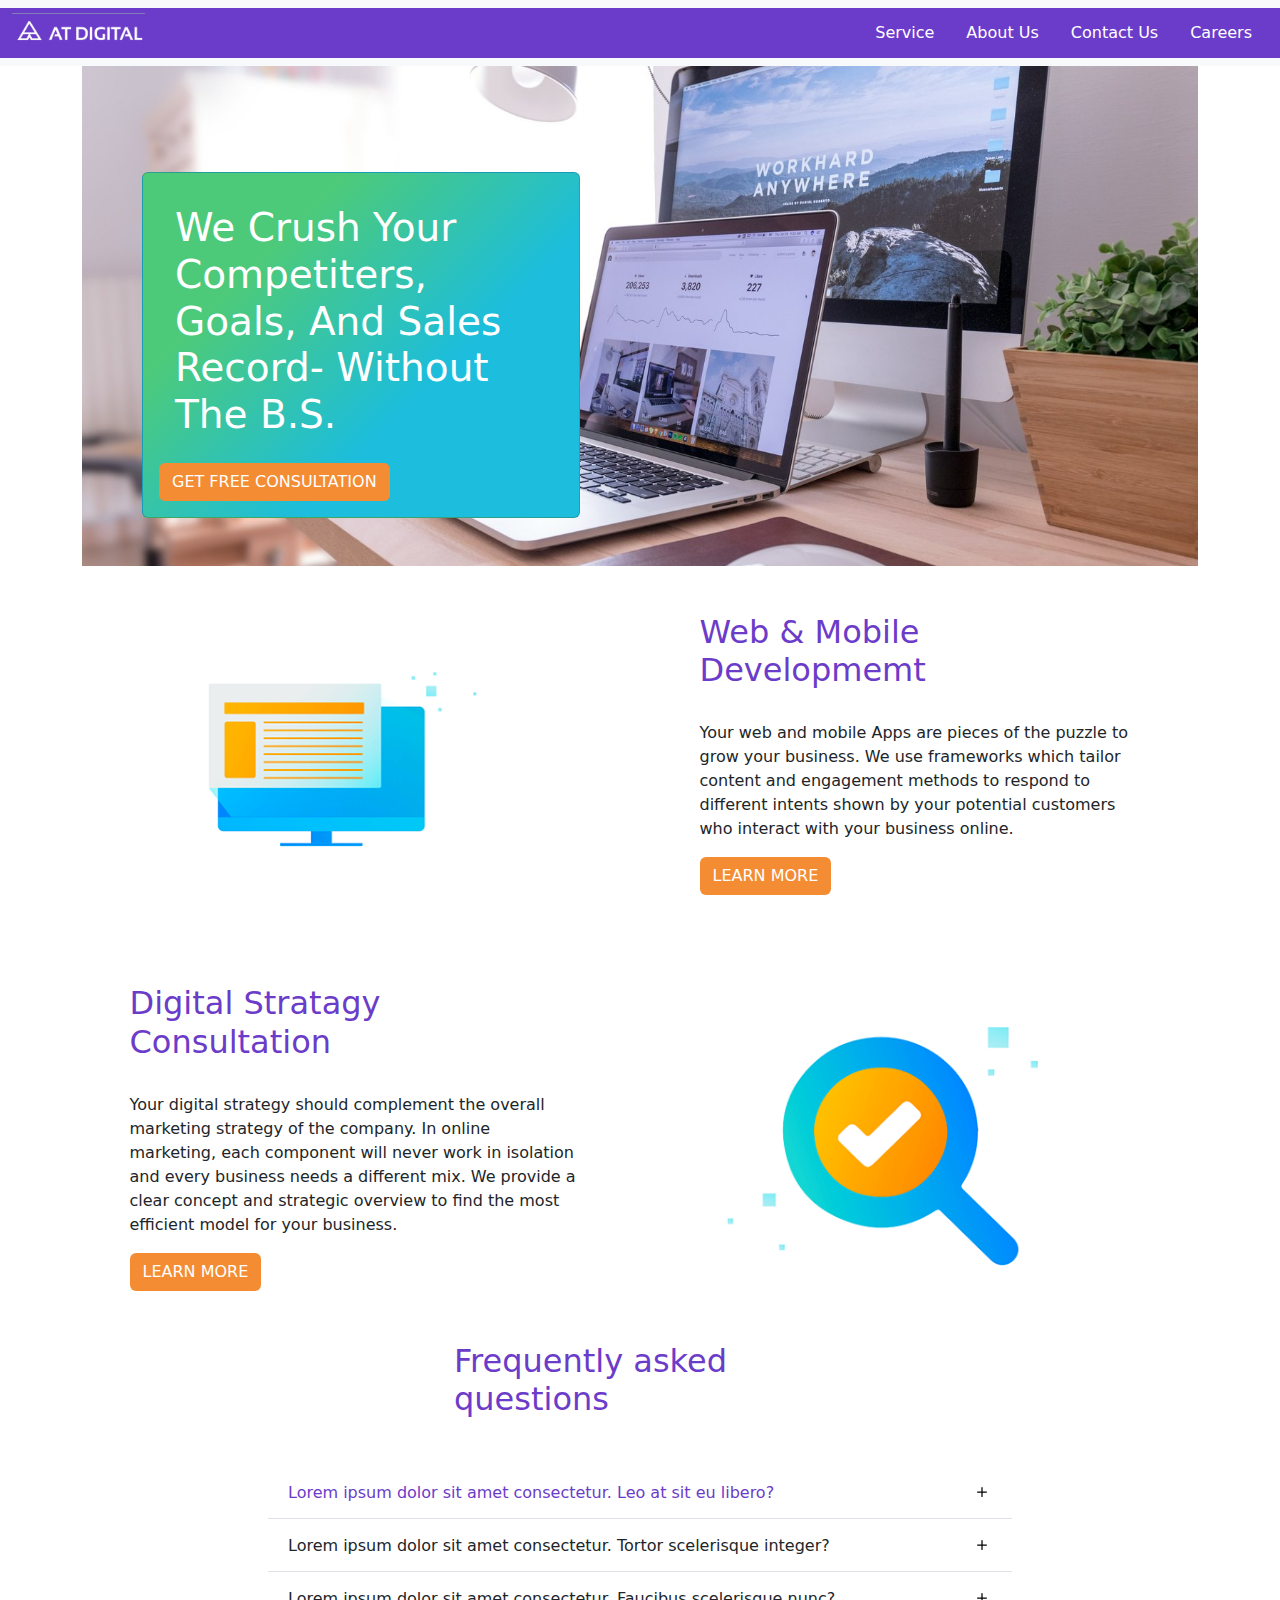
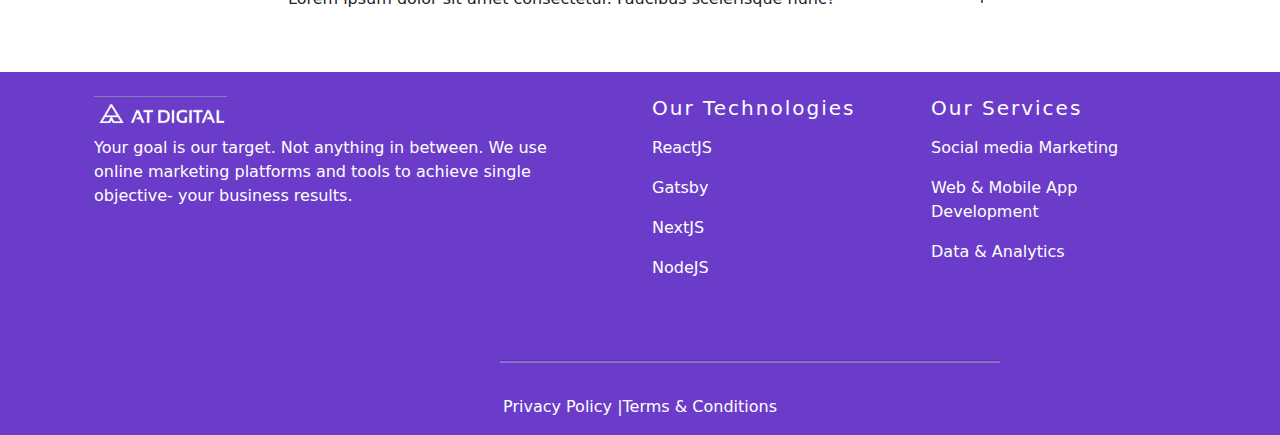
<file: index.html>
<!DOCTYPE html>
<html lang="en">

<head>
    <meta charset="UTF-8">
    <meta name="viewport" content="width=device-width, initial-scale=1.0">
    <title>Document</title>

    <link href="https://cdn.jsdelivr.net/npm/bootstrap@5.3.3/dist/css/bootstrap.min.css" rel="stylesheet"
        integrity="sha384-QWTKZyjpPEjISv5WaRU9OFeRpok6YctnYmDr5pNlyT2bRjXh0JMhjY6hW+ALEwIH" crossorigin="anonymous">
    <link rel="stylesheet" href="https://cdn.jsdelivr.net/npm/bootstrap-icons@1.11.3/font/bootstrap-icons.min.css">
    <link rel="stylesheet" href="style.css">

</head>

<body>
    <nav class="navbar bg-body-tertiary ">
        <div style="background-color: #6B3CC9;" class="container-fluid">
            <a class="navbar-brand">
                <img class="Logo" src="Images/Logo2.png" height="40px">
            </a>
            <nav class="nav">
                <a style="color: white;" class="nav-link" href="index2.html">Service</a>
                <a style="color: white;" class="nav-link" href="#">About Us</a>
                <a style="color: white;" class="nav-link" href="#">Contact Us</a>
                <a style="color: white;" class="nav-link disabled" aria-disabled="true">Careers</a>
            </nav>
        </div>
    </nav>



    <div  class="container  ">
        <div class="col-lg-12 col-xs-12 col-md-12 col-xl-12 col-xxl-12 col-sm-12 img-fluid  "
            style="background-image: url(Images/img1.jpg); background-size:cover; background-position:center ; height: 500px; display: flex; flex-direction: column; justify-content: flex-end; ">
            <div class="container-fluid">
                <div class="row">
                    <div class="col-lg-6  bg-image ">
                        <div style=" background-image: linear-gradient(315deg, #1cbddd 36%, #4dca79 74%); "
                            class="card m-5">
                            <div class="card-body">
                                <h5 class="card-body  " style="color: white; font-weight:500 ; font-size: 39px;">We
                                    Crush Your Competiters, Goals, And Sales Record- Without
                                    The B.S.
                                    <br>
                                </h5>
                                <button type="button" class="btn" style="background-color: #f48c34; color: white;">
                                    GET FREE CONSULTATION
                                </button>
                            </div>
                        </div>
                    </div>
                </div>
            </div>
        </div>

    </div>

    <div class="container ">
        <div class="row row-cols-lg-12 row-cols-md-12 ">
            <div class="col-sm-12 col-md-5 col-lg-5 col-xl-5  m-auto  ">
                <img src="Images/MONITER.png" class="col-lg-10 col-md-10 col-sm-10 col-xs-10  " alt="">
            </div>
            <div class="col-xs-12 col-sm-12 col-md-5 col-lg-5 col-xl-5 m-auto  ">
                <h2 style="color: #6B3CC9;">Web & Mobile Developmemt</h2><br>
                <p>Your web and mobile Apps are pieces of the puzzle to grow your business. We use frameworks which
                    tailor content and engagement
                    methods to respond to different intents shown by your potential customers who interact with your
                    business online.
                </p>
                <button class="btn" style="background-color: #f48c34; color: white;">LEARN MORE</button>
            </div>
        </div>
    </div>



    <div class="container ">
        <div class="row">
            <div class="col-5 m-auto  ">

                <h2 style="color: #6B3CC9;">Digital Stratagy Consultation </h2><br>
                <p>Your digital strategy should complement the overall marketing strategy of the company. In online
                    marketing, each component will never work in isolation and every business needs a different mix.
                    We provide a clear concept and strategic overview to find the most efficient model for your
                    business.
                </p>
                <button class="btn" style="background-color: #f48c34; color: white;">LEARN MORE</button>
            </div>


            <div class="col-5 m-auto  ">
                <img src="Images/SCOPE.png" class="col-10 m-2 " alt="">
            </div>

        </div>
    </div>

    <div class="container mt-2 ">
        <h2 class=" col-4 m-auto mb-5" style="color: #6B3CC9;">Frequently asked questions</h2>
        <div class="accordion accordion-flush col-8 m-auto mb-5" id="accordionFlushExample">
            <div class="accordion-item">
                <h2 class="accordion-header">
                    <button class="accordion-button collapsed" type="button" data-bs-toggle="collapse"
                        data-bs-target="#flush-collapseOne" aria-expanded="false" aria-controls="flush-collapseOne"
                        style="color: #6B3CC9;">
                        Lorem ipsum dolor sit amet consectetur. Leo at sit eu libero?
                    </button>
                </h2>
                <div id="flush-collapseOne" class="accordion-collapse collapse" data-bs-parent="#accordionFlushExample"
                    style="color: #6F6C90;
                ;">
                    <div class="accordion-body">Lorem ipsum dolor sit amet consectetur. Faucibus commodo suscipit id
                        ipsum.
                        Elementum ultrices nulla faucibus odio est sed aliquam. Sapien massa morbi risus sagittis tortor
                        integer..</div>
                </div>
            </div>


            <div class="accordion-item">
                <h2 class="accordion-header">
                    <button class="accordion-button collapsed" type="button" data-bs-toggle="collapse"
                        data-bs-target="#flush-collapseTwo" aria-expanded="false" aria-controls="flush-collapseTwo">
                        Lorem ipsum dolor sit amet consectetur. Tortor scelerisque integer?
                    </button>
                </h2>
                <div id="flush-collapseTwo" class="accordion-collapse collapse" data-bs-parent="#accordionFlushExample">
                    <div class="accordion-body">Lorem ipsum dolor sit amet consectetur. Faucibus commodo suscipit id
                        ipsum.
                        Elementum ultrices nulla faucibus odio est sed aliquam. Sapien massa morbi risus sagittis tortor
                        integer..</div>
                </div>
            </div>


            <div class="accordion-item">
                <h2 class="accordion-header">
                    <button class="accordion-button collapsed" type="button" data-bs-toggle="collapse"
                        data-bs-target="#flush-collapseThree" aria-expanded="false" aria-controls="flush-collapseThree">
                        Lorem ipsum dolor sit amet consectetur. Faucibus scelerisque nunc?
                    </button>
                </h2>
                <div id="flush-collapseThree" class="accordion-collapse collapse"
                    data-bs-parent="#accordionFlushExample">
                    <div class="accordion-body">Lorem ipsum dolor sit amet consectetur. Faucibus commodo suscipit id
                        ipsum.
                        Elementum ultrices nulla faucibus odio est sed aliquam. Sapien massa morbi risus sagittis tortor
                        integer..</div>
                </div>
            </div>
        </div>
    </div>


    <footer style="background-color: #6B3CC9">
        <div class="container p-4">
            <div class="row">
                <div class="col-lg-6 col-md-12 mb-4">


                    <a class="mb-3">
                        <img class="Logo" src="Images/Logo2.png" height="40px">
                    </a>

                    <p style="color:#FFFFFF;">
                        Your goal is our target. Not anything in between. We use <br>
                        online marketing platforms and tools to achieve single <br>
                        objective- your business results.
                    </p>
                </div>
                <div class="col-lg-3 col-md-6 mb-4">
                    <h5 class="mb-3" style="letter-spacing: 2px; color: #FFFFFF;;">Our Technologies</h5>
                    <ul class="list-unstyled mb-0">
                        <li class="mb-1">
                            <p href="#!" style="color: #FFFFFF;">ReactJS</p>
                        </li>
                        <li class="mb-1">
                            <p href="#!" style="color: #FFFFFF;;">Gatsby</p>
                        </li>
                        <li class="mb-1">
                            <p href="#!" style="color: #FFFFFF;">NextJS</p>
                        </li>
                        <li>
                            <p href="#!" style="color: #FFFFFF;">NodeJS</p>
                        </li>
                    </ul>
                </div>
                <div class="col-lg-3 col-md-6 mb-4">
                    <h5 class="mb-3" style="letter-spacing: 2px; color: #FFFFFF;;">Our Services</h5>
                    <ul class="list-unstyled mb-0">
                        <li class="mb-1">
                            <p href="#!" style="color: #FFFFFF;">Social media Marketing</p>
                        </li>
                        <li class="mb-1">
                            <p href="#!" style="color: #FFFFFF;;">Web & Mobile App Development</p>
                        </li>
                        <li class="mb-1">
                            <p href="#!" style="color: #FFFFFF;">Data & Analytics</p>
                        </li>

                    </ul>
                </div>
            </div>
        </div>

        <div class="margin" style=" margin-left: 500px;">
            <hr width="500px;" color="white" size="5">
        </div>
        <div class="text-center p-3 " style="background-color: #6B3CC9; color: #FFFFFF;">
            Privacy Policy |Terms & Conditions
        </div>

    </footer>


    <script src="https://cdn.jsdelivr.net/npm/bootstrap@5.3.3/dist/js/bootstrap.bundle.min.js"
        integrity="sha384-YvpcrYf0tY3lHB60NNkmXc5s9fDVZLESaAA55NDzOxhy9GkcIdslK1eN7N6jIeHz"
        crossorigin="anonymous"></script>


</body>

</html>
</file>
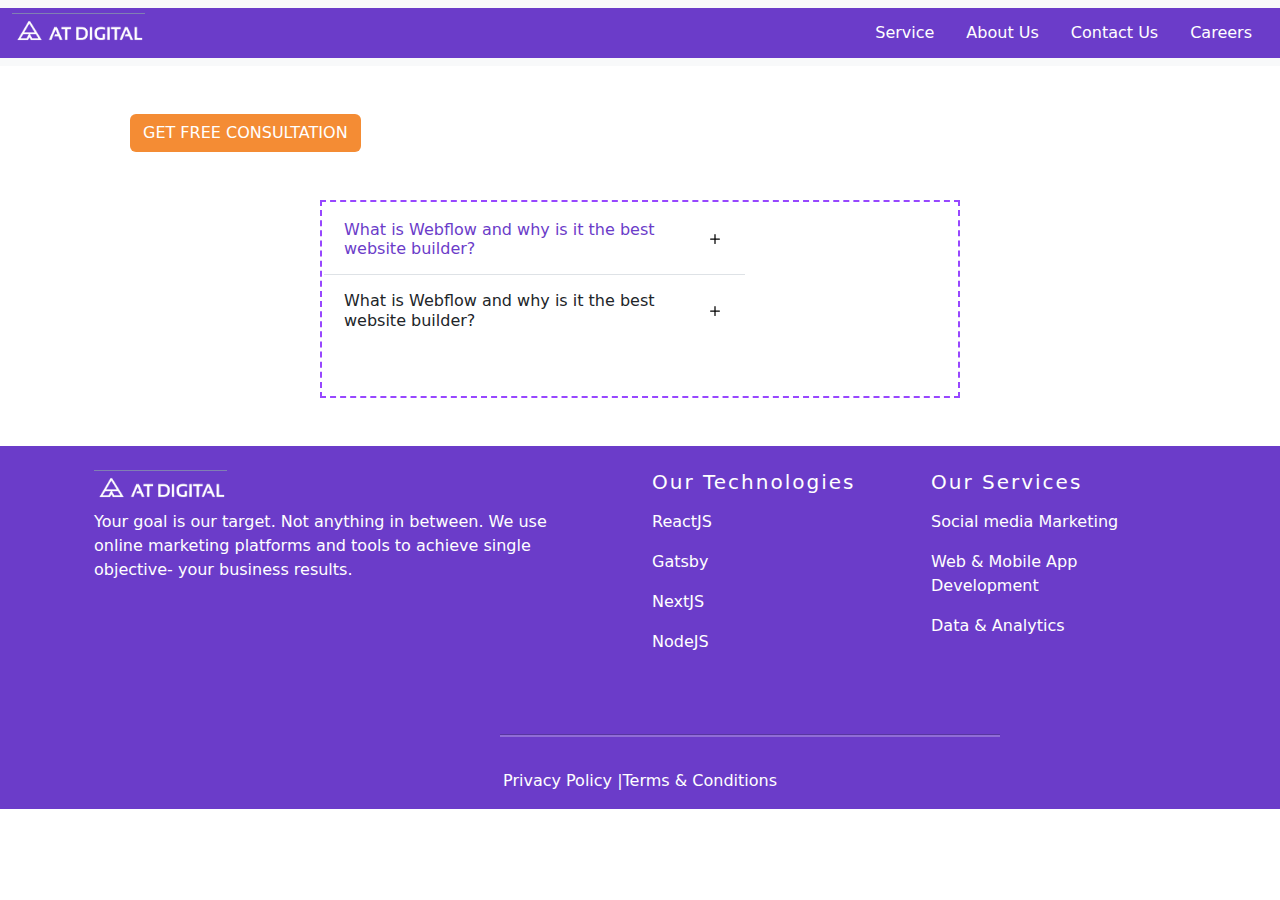
<file: index2.html>
<!DOCTYPE html>
<html lang="en">

<head>
    <meta charset="UTF-8">
    <meta name="viewport" content="width=device-width, initial-scale=1.0">
    <title>Document</title>

    <link href="https://cdn.jsdelivr.net/npm/bootstrap@5.3.3/dist/css/bootstrap.min.css" rel="stylesheet"
        integrity="sha384-QWTKZyjpPEjISv5WaRU9OFeRpok6YctnYmDr5pNlyT2bRjXh0JMhjY6hW+ALEwIH" crossorigin="anonymous">
    <link rel="stylesheet" href="https://cdn.jsdelivr.net/npm/bootstrap-icons@1.11.3/font/bootstrap-icons.min.css">
    <link rel="stylesheet" href="style.css">

</head>

<body>
    <nav class="navbar bg-body-tertiary ">
        <div style="background-color: #6B3CC9;" class="container-fluid">
            <a class="navbar-brand">
                <img class="Logo" src="Images/Logo2.png" height="40px">
            </a>
            <nav class="nav">
                <a style="color: white;" class="nav-link active" aria-current="page" href="#">Service</a>
                <a style="color: white;" class="nav-link" href="#">About Us</a>
                <a style="color: white;" class="nav-link" href="#">Contact Us</a>
                <a style="color: white;" class="nav-link disabled" aria-disabled="true">Careers</a>
            </nav>
        </div>
    </nav>

    <div class="container  ">
        <div class="col-lg-12 col-xs-12 col-md-12 col-xl-12 col-xxl-12 col-sm-12 m-5  ">
            <button type="button" class="btn" style="background-color: #f48c34; color: white;">
                GET FREE CONSULTATION
            </button>
        </div>
    </div>

    <div class="container col-6 mb-5 " style="border: 2px dashed #9747FF; padding: 2px;">

        <div class="accordion accordion-flush col-8 mb-5  " id="accordionFlushExample">
            <div class="accordion-item">
                <h2 class="accordion-header">
                    <button class="accordion-button collapsed" type="button" data-bs-toggle="collapse"
                        data-bs-target="#flush-collapseOne" aria-expanded="false" aria-controls="flush-collapseOne"
                        style="color: #6B3CC9;">
                        What is Webflow and why is it the best website builder?
                    </button>
                </h2>
                <div id="flush-collapseOne" class="accordion-collapse collapse" data-bs-parent="#accordionFlushExample"
                    style="color: #6F6C90;">
                    <div class="accordion-body"> Vitae congue eu consequat ac felis placerat vestibulum lectus mauris ultrices.
                         Cursus sit amet dictum sit amet justo donec enim diam porttitor lacus luctus accumsan tortor posuere. </div>
                </div>
            </div>

            <div class="accordion-item">
                <h2 class="accordion-header">
                    <button class="accordion-button collapsed" type="button" data-bs-toggle="collapse"
                        data-bs-target="#flush-collapseTwo" aria-expanded="false" aria-controls="flush-collapseTwo">
                        What is Webflow and why is it the best website builder?
                    </button>
                </h2>
                <div id="flush-collapseTwo" class="accordion-collapse collapse" data-bs-parent="#accordionFlushExample">
                    <div class="accordion-body"> Vitae congue eu consequat ac felis placerat vestibulum lectus mauris ultrices.
                        Cursus sit amet dictum sit amet justo donec enim diam porttitor lacus luctus accumsan tortor posuere. </div>
                </div>
            </div>

        </div>
    </div>

    <footer style="background-color: #6B3CC9">
        <div class="container p-4">
            <div class="row">
                <div class="col-lg-6 col-md-12 mb-4">
                    <a class="mb-3">
                        <img class="Logo" src="Images/Logo2.png" height="40px">
                    </a>
                    <p style="color:#FFFFFF;">
                        Your goal is our target. Not anything in between. We use <br>
                        online marketing platforms and tools to achieve single <br>
                        objective- your business results.
                    </p>
                </div>
                <div class="col-lg-3 col-md-6 mb-4">
                    <h5 class="mb-3" style="letter-spacing: 2px; color: #FFFFFF;;">Our Technologies</h5>
                    <ul class="list-unstyled mb-0">
                        <li class="mb-1">
                            <p href="#!" style="color: #FFFFFF;">ReactJS</p>
                        </li>
                        <li class="mb-1">
                            <p href="#!" style="color: #FFFFFF;;">Gatsby</p>
                        </li>
                        <li class="mb-1">
                            <p href="#!" style="color: #FFFFFF;">NextJS</p>
                        </li>
                        <li>
                            <p href="#!" style="color: #FFFFFF;">NodeJS</p>
                        </li>
                    </ul>
                </div>
                <div class="col-lg-3 col-md-6 mb-4">
                    <h5 class="mb-3" style="letter-spacing: 2px; color: #FFFFFF;;">Our Services</h5>
                    <ul class="list-unstyled mb-0">
                        <li class="mb-1">
                            <p href="#!" style="color: #FFFFFF;">Social media Marketing</p>
                        </li>
                        <li class="mb-1">
                            <p href="#!" style="color: #FFFFFF;;">Web & Mobile App Development</p>
                        </li>
                        <li class="mb-1">
                            <p href="#!" style="color: #FFFFFF;">Data & Analytics</p>
                        </li>
                    </ul>
                </div>
            </div>
        </div>

        <div class="margin" style=" margin-left: 500px;">
            <hr width="500px;" color="white" size="5">
        </div>
        <div class="text-center p-3 " style="background-color: #6B3CC9; color: #FFFFFF;">
            Privacy Policy |Terms & Conditions
        </div>
    </footer>

    <script src="https://cdn.jsdelivr.net/npm/bootstrap@5.3.3/dist/js/bootstrap.bundle.min.js"
        integrity="sha384-YvpcrYf0tY3lHB60NNkmXc5s9fDVZLESaAA55NDzOxhy9GkcIdslK1eN7N6jIeHz"
        crossorigin="anonymous"></script>

</body>

</html>
</file>
<file: style.css>
.accordion-button::after {
  background-image: url("data:image/svg+xml,%3Csvg xmlns='http://www.w3.org/2000/svg' width='16' height='16' fill='currentColor' class='bi bi-plus' viewBox='0 0 16 16'%3E%3Cpath d='M8 4a.5.5 0 0 1 .5.5v3h3a.5.5 0 0 1 0 1h-3v3a.5.5 0 0 1-1 0v-3h-3a.5.5 0 0 1 0-1h3v-3A.5.5 0 0 1 8 4z'/%3E%3C/svg%3E");
  transition: all 0.5s;
}
.accordion-button:not(.collapsed)::after {
  background-image: url("data:image/svg+xml,%3Csvg xmlns='http://www.w3.org/2000/svg' width='16' height='16' fill='currentColor' class='bi bi-dash' viewBox='0 0 16 16'%3E%3Cpath d='M4 8a.5.5 0 0 1 .5-.5h7a.5.5 0 0 1 0 1h-7A.5.5 0 0 1 4 8z'/%3E%3C/svg%3E");
}
</file>
